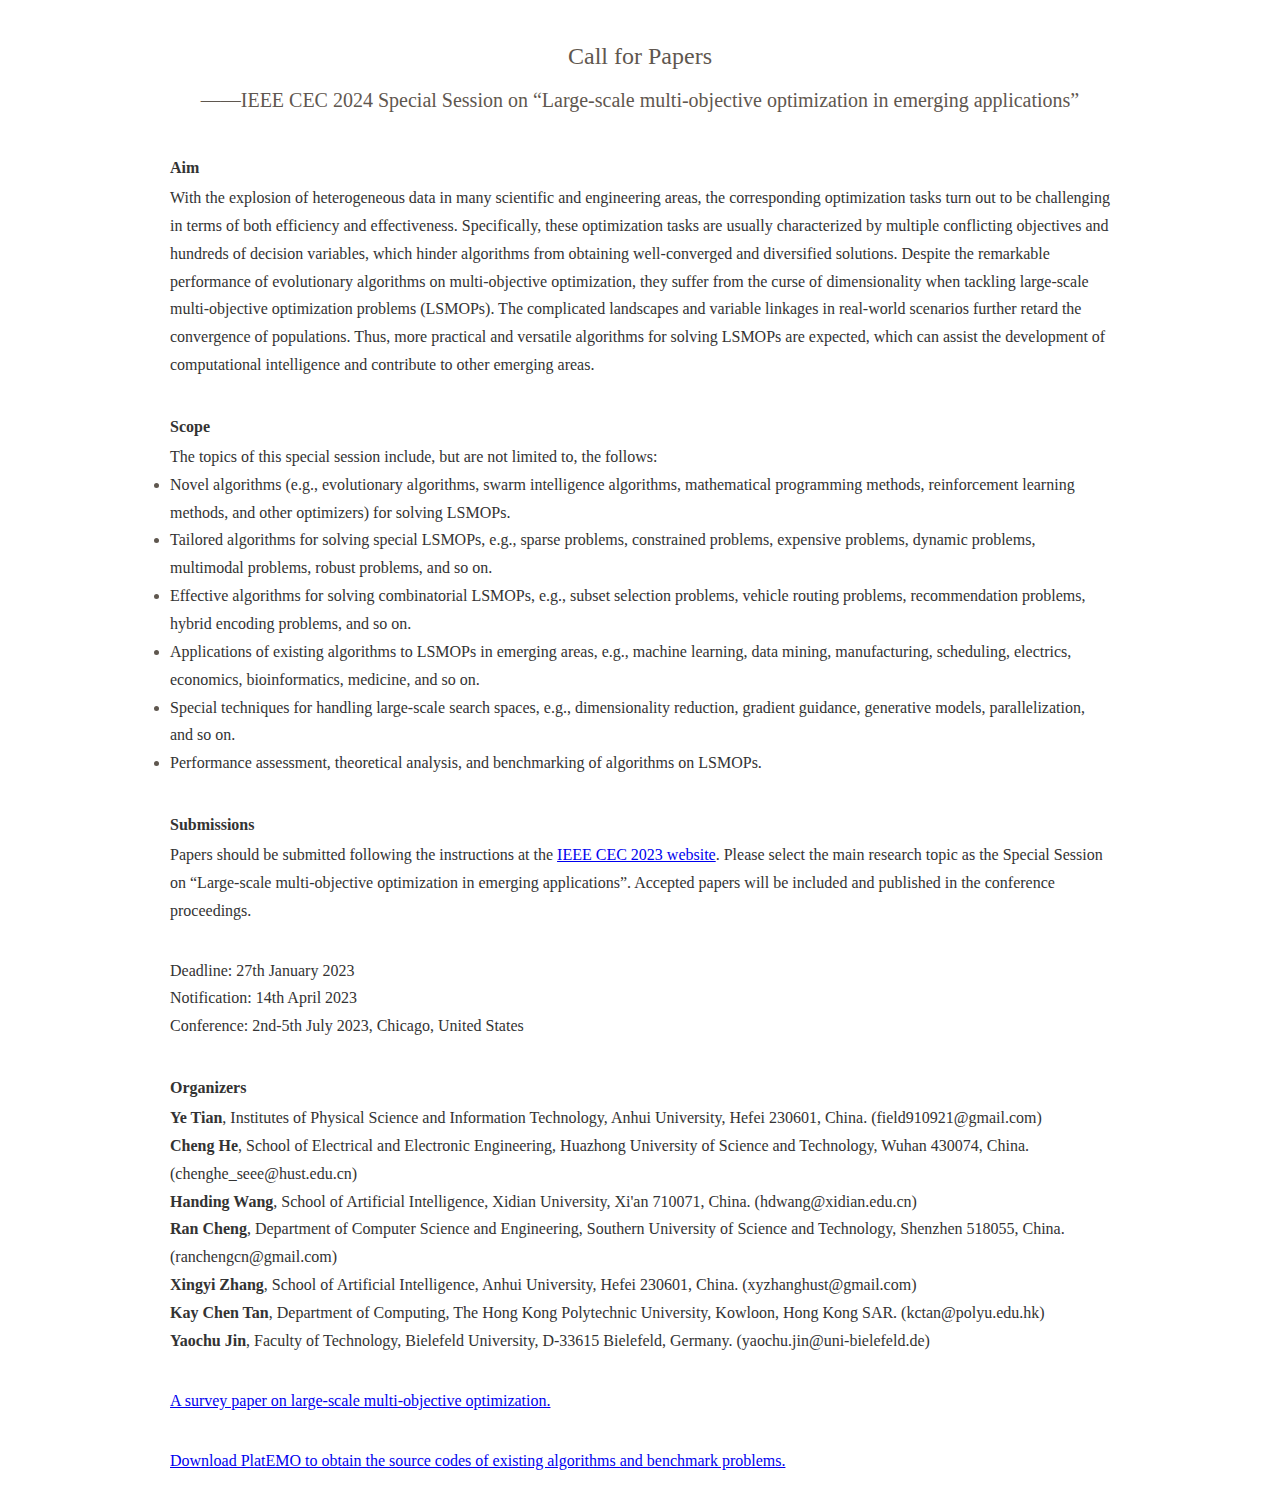
<file: index.html>
<!DOCTYPE html>
<html>
<head>
<title>Call for Papers</title>

<meta charset="utf-8">
<meta http-equiv="X-UA-Compatible" content="IE=edge">
<meta name="viewport" content="width=device-width, initial-scale=1">

<link href="base.css" rel="stylesheet" type="text/css" />
<link href="common.css" rel="stylesheet" type="text/css" />

</head>

<body>
<div class="content">
	<div class="w1000 news-detial fontSize16 text-china">
		<div frag="面板3"><div frag="窗口3">
			<div class="news-detial-tit text-align-center">
				<p><br /></p>
				<h1 style="font-family:serif;">Call for Papers</h1>
				<p style="font-family:serif;font-size: 20px;">——IEEE CEC 2024 Special Session on “Large-scale multi-objective optimization in emerging applications”</p>
				<p><br /></p>
			</div>
	
			<div class='wp_articlecontent'>
				<p style="font-weight:bold;color:#333333;">Aim</p>
				<p style="text-indent:0;background:#ffffff;line-height:0.29in;widows:2;orphans:2;text-align:left;margin-bottom:0in;">
				<span style="font-family:serif;color:#333333;color:#333333;color:#333333;font-size:16px;">    
				With the explosion of heterogeneous data in many scientific and engineering areas, the corresponding optimization tasks turn out to be challenging in terms of both efficiency and effectiveness. Specifically, these optimization tasks are usually characterized by multiple conflicting objectives and hundreds of decision variables, which hinder algorithms from obtaining well-converged and diversified solutions. Despite the remarkable performance of evolutionary algorithms on multi-objective optimization, they suffer from the curse of dimensionality when tackling large-scale multi-objective optimization problems (LSMOPs). The complicated landscapes and variable linkages in real-world scenarios further retard the convergence of populations. Thus, more practical and versatile algorithms for solving LSMOPs are expected, which can assist the development of computational intelligence and contribute to other emerging areas.	
				</span></p>
				<p><br /></p>
		
				<p style="font-weight:bold;color:#333333;">Scope</p>
				<p style="text-indent:0;background:#ffffff;line-height:0.29in;widows:2;orphans:2;text-align:left;margin-bottom:0in;">
				<span style="font-family:serif;color:#333333;color:#333333;color:#333333;font-size:16px;">    
				The topics of this special session include, but are not limited to, the follows:   	
				</span></p>
				<li style="text-indent:0;background:#ffffff;line-height:0.29in;widows:2;orphans:2;text-align:left;margin-bottom:0in;">
				<span style="font-family:serif;color:#333333;color:#333333;color:#333333;font-size:16px;">
				Novel algorithms (e.g., evolutionary algorithms, swarm intelligence algorithms, mathematical programming methods, reinforcement learning methods, and other optimizers) for solving LSMOPs.  	
				</span></li>
				<li style="text-indent:0;background:#ffffff;line-height:0.29in;widows:2;orphans:2;text-align:left;margin-bottom:0in;">
				<span style="font-family:serif;color:#333333;color:#333333;color:#333333;font-size:16px;">
				Tailored algorithms for solving special LSMOPs, e.g., sparse problems, constrained problems, expensive problems, dynamic problems, multimodal problems, robust problems, and so on.	</span>
				</span></li>
				<li style="text-indent:0;background:#ffffff;line-height:0.29in;widows:2;orphans:2;text-align:left;margin-bottom:0in;">
				<span style="font-family:serif;color:#333333;color:#333333;color:#333333;font-size:16px;">
				Effective algorithms for solving combinatorial LSMOPs, e.g., subset selection problems, vehicle routing problems, recommendation problems, hybrid encoding problems, and so on.	</span>	
				</span></li>
				<li style="text-indent:0;background:#ffffff;line-height:0.29in;widows:2;orphans:2;text-align:left;margin-bottom:0in;">
				<span style="font-family:serif;color:#333333;color:#333333;color:#333333;font-size:16px;">
				Applications of existing algorithms to LSMOPs in emerging areas, e.g., machine learning, data mining, manufacturing, scheduling, electrics, economics, bioinformatics, medicine, and so on.	</span>	
				</span></li>
				<li style="text-indent:0;background:#ffffff;line-height:0.29in;widows:2;orphans:2;text-align:left;margin-bottom:0in;">
				<span style="font-family:serif;color:#333333;color:#333333;color:#333333;font-size:16px;">
				Special techniques for handling large-scale search spaces, e.g., dimensionality reduction, gradient guidance, generative models, parallelization, and so on.	
				</span></li>
				<li style="text-indent:0;background:#ffffff;line-height:0.29in;widows:2;orphans:2;text-align:left;margin-bottom:0in;">
				<span style="font-family:serif;color:#333333;color:#333333;color:#333333;font-size:16px;">
				Performance assessment, theoretical analysis, and benchmarking of algorithms on LSMOPs.
				</span></li>
				<p><br /></p>
			
				<p style="font-weight:bold;color:#333333;">Submissions</p>
				<p style="text-indent:0;background:#ffffff;line-height:0.29in;widows:2;orphans:2;text-align:left;margin-bottom:0in;">
				<span style="font-family:serif;color:#333333;color:#333333;color:#333333;font-size:16px;">    
				Papers should be submitted following the instructions at the <a href="https://2023.ieee-cec.org/paper-submission/" style="text-decoration: underline;">IEEE CEC 2023 website</a>. Please select the main research topic as the Special Session on “Large-scale multi-objective optimization in emerging applications”. Accepted papers will be included and published in the conference proceedings.
				</span></p>
				<p><br /></p>
				<p style="text-indent:0;background:#ffffff;line-height:0.29in;widows:2;orphans:2;text-align:left;margin-bottom:0in;">
				<span style="font-family:serif;color:#333333;color:#333333;color:#333333;font-size:16px;">
				Deadline: 27th January 2023		
				</span></p>
				<p style="text-indent:0;background:#ffffff;line-height:0.29in;widows:2;orphans:2;text-align:left;margin-bottom:0in;">
				<span style="font-family:serif;color:#333333;color:#333333;color:#333333;font-size:16px;">
				Notification: 14th April 2023		
				</span></p>
				<p style="text-indent:0;background:#ffffff;line-height:0.29in;widows:2;orphans:2;text-align:left;margin-bottom:0in;">
				<span style="font-family:serif;color:#333333;color:#333333;color:#333333;font-size:16px;">
				Conference: 2nd-5th July 2023, Chicago, United States	
				</span></p>
				<p><br /></p>
		
	
				<p style="font-weight:bold;color:#333333;">Organizers</p>
				<p style="text-indent:0;background:#ffffff;line-height:0.29in;widows:2;orphans:2;text-align:left;margin-bottom:0in;"><span style="font-family:serif;color:#333333;color:#333333;color:#333333;font-size:16px;">    
				<span style="font-weight: bold;">Ye Tian</span>, Institutes of Physical Science and Information Technology, Anhui University, Hefei 230601, China. (field910921@gmail.com)
				</span></p>
				<p style="text-indent:0;background:#ffffff;line-height:0.29in;widows:2;orphans:2;text-align:left;margin-bottom:0in;"><span style="font-family:serif;color:#333333;color:#333333;color:#333333;font-size:16px;">
				<span style="font-weight: bold;">Cheng He</span>, School of Electrical and Electronic Engineering, Huazhong University of Science and Technology, Wuhan 430074, China. (chenghe_seee@hust.edu.cn)
				</span></p>
				<p style="text-indent:0;background:#ffffff;line-height:0.29in;widows:2;orphans:2;text-align:left;margin-bottom:0in;"><span style="font-family:serif;color:#333333;color:#333333;color:#333333;font-size:16px;">
				<span style="font-weight: bold;">Handing Wang</span>, School of Artificial Intelligence, Xidian University, Xi'an 710071, China. (hdwang@xidian.edu.cn)
				</span></p>
				<p style="text-indent:0;background:#ffffff;line-height:0.29in;widows:2;orphans:2;text-align:left;margin-bottom:0in;"><span style="font-family:serif;color:#333333;color:#333333;color:#333333;font-size:16px;">
				<span style="font-weight: bold;">Ran Cheng</span>, Department of Computer Science and Engineering, Southern University of Science and Technology, Shenzhen 518055, China. (ranchengcn@gmail.com)
				</span></p>
				<p style="text-indent:0;background:#ffffff;line-height:0.29in;widows:2;orphans:2;text-align:left;margin-bottom:0in;"><span style="font-family:serif;color:#333333;color:#333333;color:#333333;font-size:16px;">
				<span style="font-weight: bold;">Xingyi Zhang</span>, School of Artificial Intelligence, Anhui University, Hefei 230601, China. (xyzhanghust@gmail.com)
				</span></p>
				<p style="text-indent:0;background:#ffffff;line-height:0.29in;widows:2;orphans:2;text-align:left;margin-bottom:0in;"><span style="font-family:serif;color:#333333;color:#333333;color:#333333;font-size:16px;">
				<span style="font-weight: bold;">Kay Chen Tan</span>, Department of Computing, The Hong Kong Polytechnic University, Kowloon, Hong Kong SAR. (kctan@polyu.edu.hk)
				</span></p>
				<p style="text-indent:0;background:#ffffff;line-height:0.29in;widows:2;orphans:2;text-align:left;margin-bottom:0in;"><span style="font-family:serif;color:#333333;color:#333333;color:#333333;font-size:16px;">
				<span style="font-weight: bold;">Yaochu Jin</span>, Faculty of Technology, Bielefeld University, D-33615 Bielefeld, Germany. (yaochu.jin@uni-bielefeld.de)
				</span></p>
				<p><br /></p>
				
				<p style="text-indent:0;background:#ffffff;line-height:0.29in;widows:2;orphans:2;text-align:left;margin-bottom:0in;"><span style="font-family:serif;color:#333333;color:#333333;color:#333333;font-size:16px;">
				<a href="https://www.researchgate.net/publication/352444598" style="text-decoration: underline;">A survey paper on large-scale multi-objective optimization.</a>
				</span></p>
				<p><br /></p>
				<p style="text-indent:0;background:#ffffff;line-height:0.29in;widows:2;orphans:2;text-align:left;margin-bottom:0in;"><span style="font-family:serif;color:#333333;color:#333333;color:#333333;font-size:16px;">
				<a href="https://github.com/BIMK/PlatEMO" style="text-decoration: underline;">Download PlatEMO to obtain the source codes of existing algorithms and benchmark problems.</a>
				</span></p>
				<p><br /></p>

			</div>
		</div>
	</div>
</div>

  
</body>
</html>
</file>
<file: base.css>
@charset 'UTF-8';
/***********************
Date：2014-06-01
BuilderVersion：v1.1.0
CopyRight:iflytek_EUED
***********************/
body,div,dl,dt,dd,ul,ol,li,h1,h2,h3,h4,h5,h6,pre,code,form,fieldset,legend,input,textarea,p,blockquote,th,td,hr,button,article,aside,details,figcaption,figure,footer,header,hgroup,menu,nav,section {
    margin:0;
    padding:0;
}
body,button,input,select,textarea {
    font:12px "Microsoft YaHei",SimSun,tahoma,arial,sans-serif;
}
body{
    -webkit-text-size-adjust: none;
}
input,select,textarea {
    font-size:100%;
}
article,aside,details,figcaption,figure,footer,header,hgroup,menu,nav,section {
    display: block;
}
table {
    border-collapse:collapse;
    border-spacing:0;
}
th {
    text-align:inherit;
}
fieldset,img {
    border:none;
}
iframe {
    display:block;
}
abbr,acronym {
    border:none;
    font-variant:normal;
}
del {
    text-decoration:line-through;
}
address,caption,cite,code,dfn,em,th,var {
    font-style:normal;
    font-weight:500;
}
ol,ul {
    list-style:none;
}
caption,th {
    text-align:left;
}
h1,h2,h3,h4,h5,h6 {
    font-size:100%;
    font-weight:500;
}
q:before,q:after {
    content:'';
}
sub, sup {
    font-size:75%;
    line-height:0;
    position:relative;
    vertical-align:baseline;
}
sup {
    top:-0.5em;
}
sub {
    bottom:-0.25em;
}
ins,a {
    text-decoration:none;
}
a:focus,*:focus {
    outline:none;
}
.clearfix:before,.clearfix:after {
    content:"";
    display:table;
}
.clearfix:after {
    clear:both;
    overflow:hidden;
}
.clearfix {
    zoom:1;
}
.clear{
    clear:both;
    display:block;
    overflow:hidden;
    height:0;
    line-height:0;
    font-size:0;
}
.hide {
    display:none!important;
    visibility:hidden;
}
.block {
    display:block!important;
}
.fl {
    float:left;
    display:inline;
}
.fr {
    float:right;
    display:inline;
}
.margin5{
	margin-top: 5px;
}
.margin10{
	margin-top: 10px;
}
.margin15{
	margin-top: 15px;
}
.margin20{
	margin-top: 20px;
}
.margin25{
	margin-top: 25px;
}
.margin30{
	margin-top: 30px;
}
.margin35{
	margin-top: 35px;
}
.margin40{
	margin-top: 40px;
}
.margin50{
	margin-top: 50px;
}
.margin60{
	margin-top: 60px;
}
.fontSize12{
	font-size: 12px;
}
.fontSize14{
	font-size: 14px;
}
.fontSize16{
	font-size: 16px;
}
.fontSize17{
	font-size: 17px;
}
.fontSize18{
	font-size: 18px;
}
.fontSize19{
	font-size: 19px;
}

.fontSize20{
	font-size: 20px;
}
.fontSize22{
	font-size: 22px;
}
.fontSize24{
	font-size: 24px;
}
.fontSize26{
	font-size: 26px;
}

.text-align-right{
	text-align: right;
}
.text-align-center{
	text-align: center;
}
.paddingTop10{
	padding-top: 10px;
}
.position-relative{
	position: relative;
}
.infoContent {
    font-size:15px;
    font-family:calibri light;
	text-align:justify;
}

.infoTitle {
    font-size:28px;
}
.fl_1,.fl_6 { margin-left:0px !important;}
.col-sm-8 {    width: 66%;}
.container {    width: 1170px;    margin: 0 auto;}
.content-tit {
    font-size: 36px;
    color: #5f574f;
    border-bottom: 0px solid #d5d0c0;
}
</file>
<file: common.css>
body{
	font-family: calibri,arial;
	font-size:18px;
}
a{
	text-decoration: none;
}
a:hover{
	text-decoration: none;
}
.w1000{
	max-width:-webkit-calc(1000px - (30px * 2));
	max-width:calc(1000px - (30px * 2));
	/*width: 1000px;
	margin: 0 auto;*/
	margin-right:auto;margin-left:auto;
	padding-right:30px;padding-left:30px;
	
}
.w1050{
	width: 1050px;
	margin: 0 auto;
	
}

.w1170{
	width: 1170px;
	margin: 0 auto;
}


.header{
	font-family: "Times New Roman";
}
.logo-name{
	display: inline-block;
	margin-left: 32px;
	margin-top:21px;
	font-size:52px;
	color:#861310;
}
.welcome-text{
	margin-top: 30px;
	margin-left:5px;
	color:#861310;
	font-size:18px;
}
.header-block02{
	height:34px;
	line-height: 34px;
	background: #861310;
	overflow: hidden;
	
}
.header-block02 a{
	color:#fff;
	margin-left:25px;
	display:inline-block;
	padding:0 4px;
}
.header-block02 a:hover,.header-block02 a.active{
	background:#5b0200;
}
.header-block02 a.selected{
	background:#5b0200;
}
.header-block02 a.i1{
	background:#5b0200;
}
.footer{
	font-family: Arial;
}
.footer-block02{
	height:34px;
	line-height: 34px;
	color:#fff;
	background-color:#861310;
	font-size:14px;
}
.footer-block01{
	background: #f2f1eb;
	font-size: 14px;
	padding:30px 0;
}
.footer-tit{
	text-transform:uppercase;
	font-size: 16px;
	color:#861310;
}
.footer-text-list>li a{
	color:#5f574f;
}
.footer-text{
	width: 33.3%;
}
.footer-text>div,.footer-text>ul{
	margin-left:15px;
	margin-right: 15px;
}
.footer-text-list{
	margin-top: 15px;
}

.text-china{
	font-family: "微软雅黑";
}
.content-tit{
	font-size:36px;
	color:#5f574f;
	border-bottom: 1px solid #d5d0c0;
}
.small-banner>li{
	width:230px;
	margin-left:20px;
}
.small-banner>li:first-child{
	margin-left:7px;
}
.small-banner>li>a{
	color:#0d0d0d;
	display: block;
}
.small-banner>li>a span{
	display:block;
	margin-top:20px;
}
.more{
	color:#861310;
	/*font-family: "times new roman";*/
	background: url(common_res/more_ico.jpg) no-repeat right 7px;
	padding-right: 10px;
}
.more:hover{
	text-decoration: underline;
}
.news-list>li{
	border-bottom: 1px solid #d5d0c0;
	padding:20px 0;
	font-size: 16px;
}
.news-list>li a{
	color:#861310;
	font-size:18px;
}
.news-list>li a:hover{
	text-decoration: underline;
}
.crumbs{
	color:#5f574f;
	height:32px;
	line-height: 32px;
	background: #f2f1eb;
}
.crumbs a{
	color:#5f574f;
}
.crumbs a:hover{
	text-decoration: underline;
}
.text-indent20{
	text-indent:30px;
}
.news-detial.text-china{
	line-height: 2;
	color:#5f574f;
}
.news-detial-tit>h1{
	font-size: 24px;
}
.sesearch-tab>a{
	color:#861310;
	padding-left:10px;
}
.sesearch-tab{
	padding-top: 10px; 
}
.download{
	position: absolute;
	right:0;
	bottom: 0;
	color:#861310;
	text-decoration: none;
}

.download:hover{
	text-decoration: underline;
}

.search-list>li h3{
	font-size: 24px;
	color:#5f574f;
}
.search-text{
	color:#0d0d0d;
	width: 872px;
	display: inline-block;
}
.project-list>li{
	list-style: initial;
	line-height: 2;
}
.project-list>li,.project-list>li a{
	color:#0d0d0d;
}
.project-list>li a:hover{
	text-decoration: underline;
}
.project-list{
	margin-left:20px;
}
.table-box table{
	width:100%;
}
.table-box table th{
	background: #f2f1eb;
}
.table-box table th,.table-box table td{
	padding:10px;
}
.table-box table a{
	color:#861310;
}
.table-box table a:hover{
	text-decoration: underline;
}
.table-box table td{
	border-bottom:1px solid #e5e0dc;
}
.recruit-img-list>li{
	float: left;
}
.recruit-stu-cont.text-china,.contact-con.text-china{
	line-height: 2;
}
.recruit-infor>li{
	list-style: initial;
}
.recruit-infor{
	margin-left:20px;
}
.recruit-img-list>li{
	margin-left:35px;
}
.recruit-img-list>li:first-child{
	margin-left:0;
}
.recruit-img-list img{
	vertical-align: middle;
}
.contact-map{
	border:1px solid #e5e0dc;
	padding:10px;
	text-align: center;
}
.researcher{
	color:#5f574f;
}
.researcher-tit>span{
	color:#861310;
}
.researcher-list{
	line-height:1.8;
}
.sesearch-tab>span{
	color:#999;
	font-size:12px;
	vertical-align: middle;
	line-height: 1;
	position: relative;
	top:-3px;
	left:5px;
}
.teachers-list>li span,.teachers-list>li a{
	display: block;
}
.teachers-list>li a.more{
	display: inline-block;
}
.teachers-list>li{
	width:160px;
	margin-left:50px;
	margin-top:30px;
	min-height:310px;
}

.margin-right-20{
	margin-right:20px;
}
.researcher p{
	line-height: 1.8;
}
.footer-text-list > li a:hover{
	text-decoration:underline;
}
.teachers-list-box{
	overflow: hidden;
}
.teachers-list-box>ul{
	width:1050px;
	margin-left:-50px;
}
.sesearch-tab a:hover,.sesearch-tab a.active{
	text-decoration: underline;
}
.page a,.page span{
	display: inline-block;
	height:40px;
	line-height: 40px;
	border:1px solid #e5e0dc;
	border-radius: 6px;
	min-width:40px;
	padding:0 8px;
	vertical-align: middle;
	color:#563743;
	margin-left:10px;
	text-align: center;
}
.page a:hover,.page a.active{
	color:#fff;
	font-weight:bold;
	background: #861310;
	
}
.content-tit {
    font-size: 36px;
    color: #5f574f;
    border-bottom: 0px solid #d5d0c0;
}
</file>
